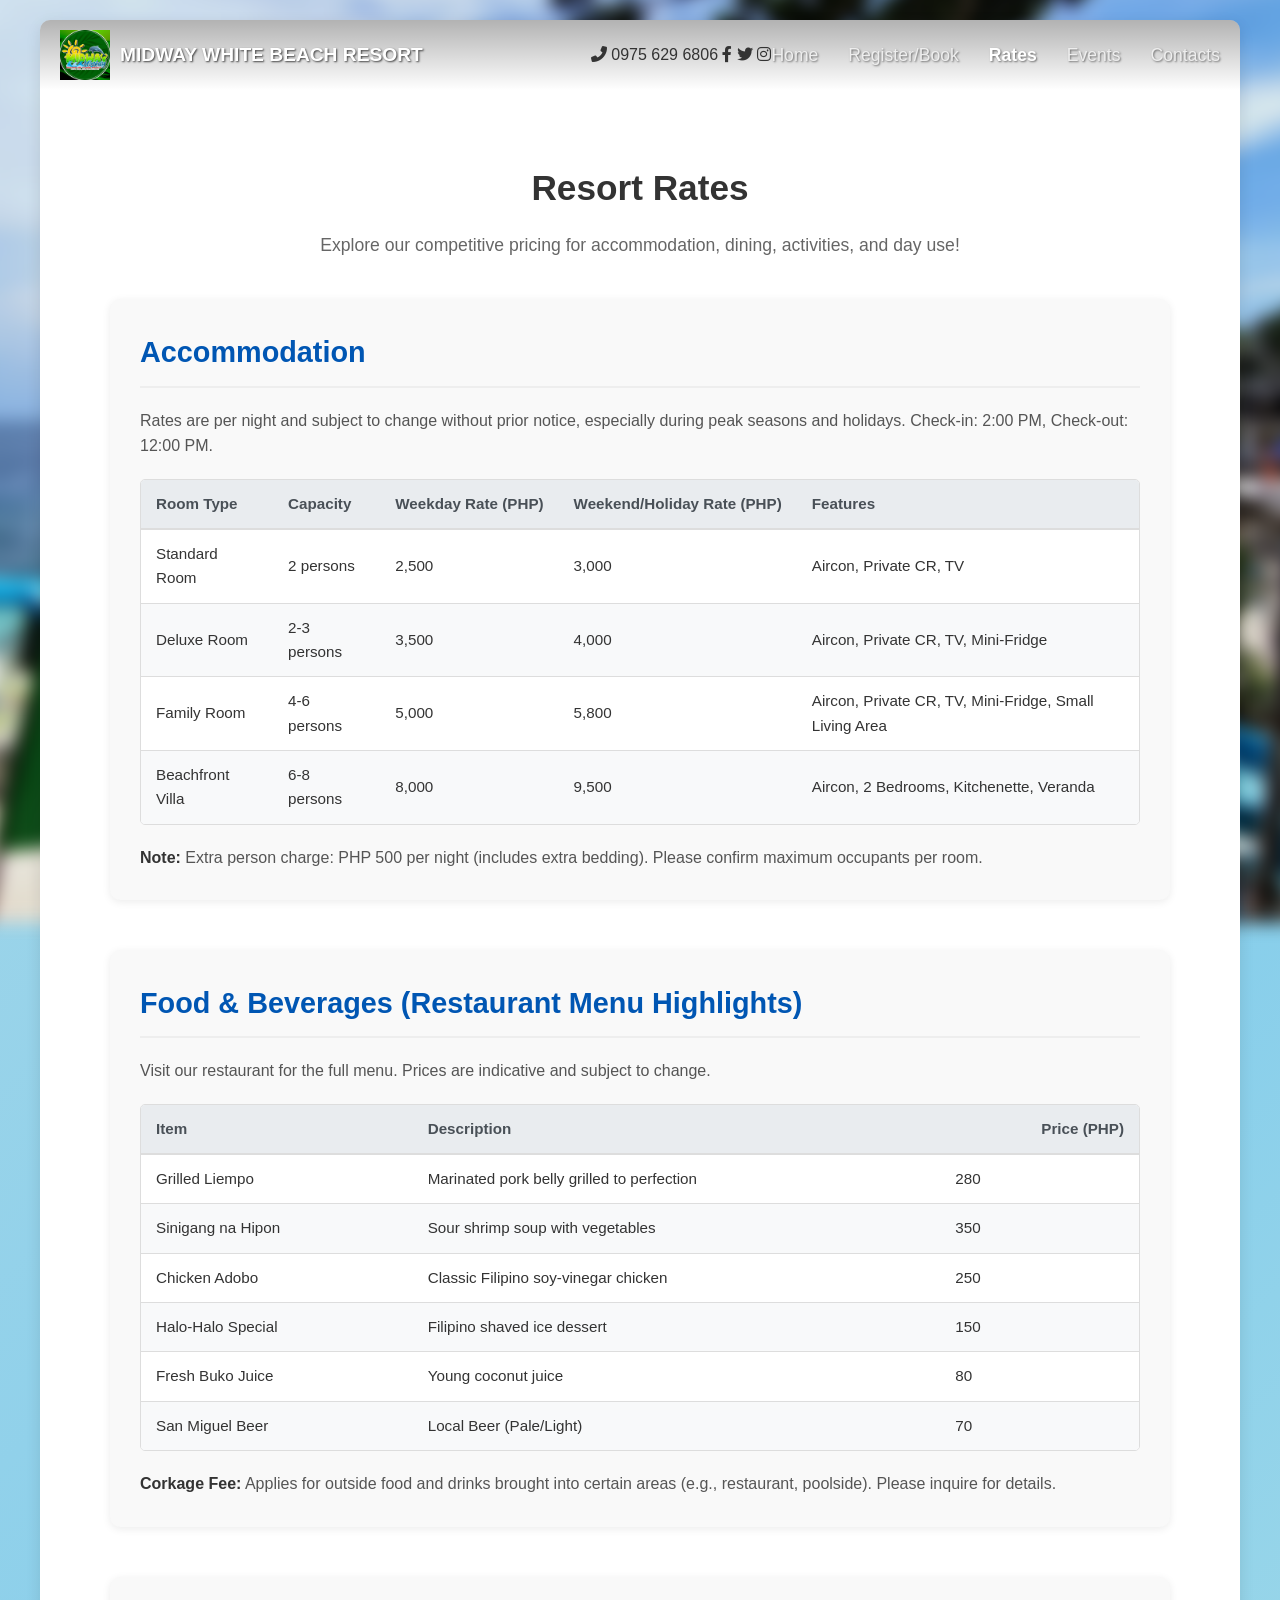
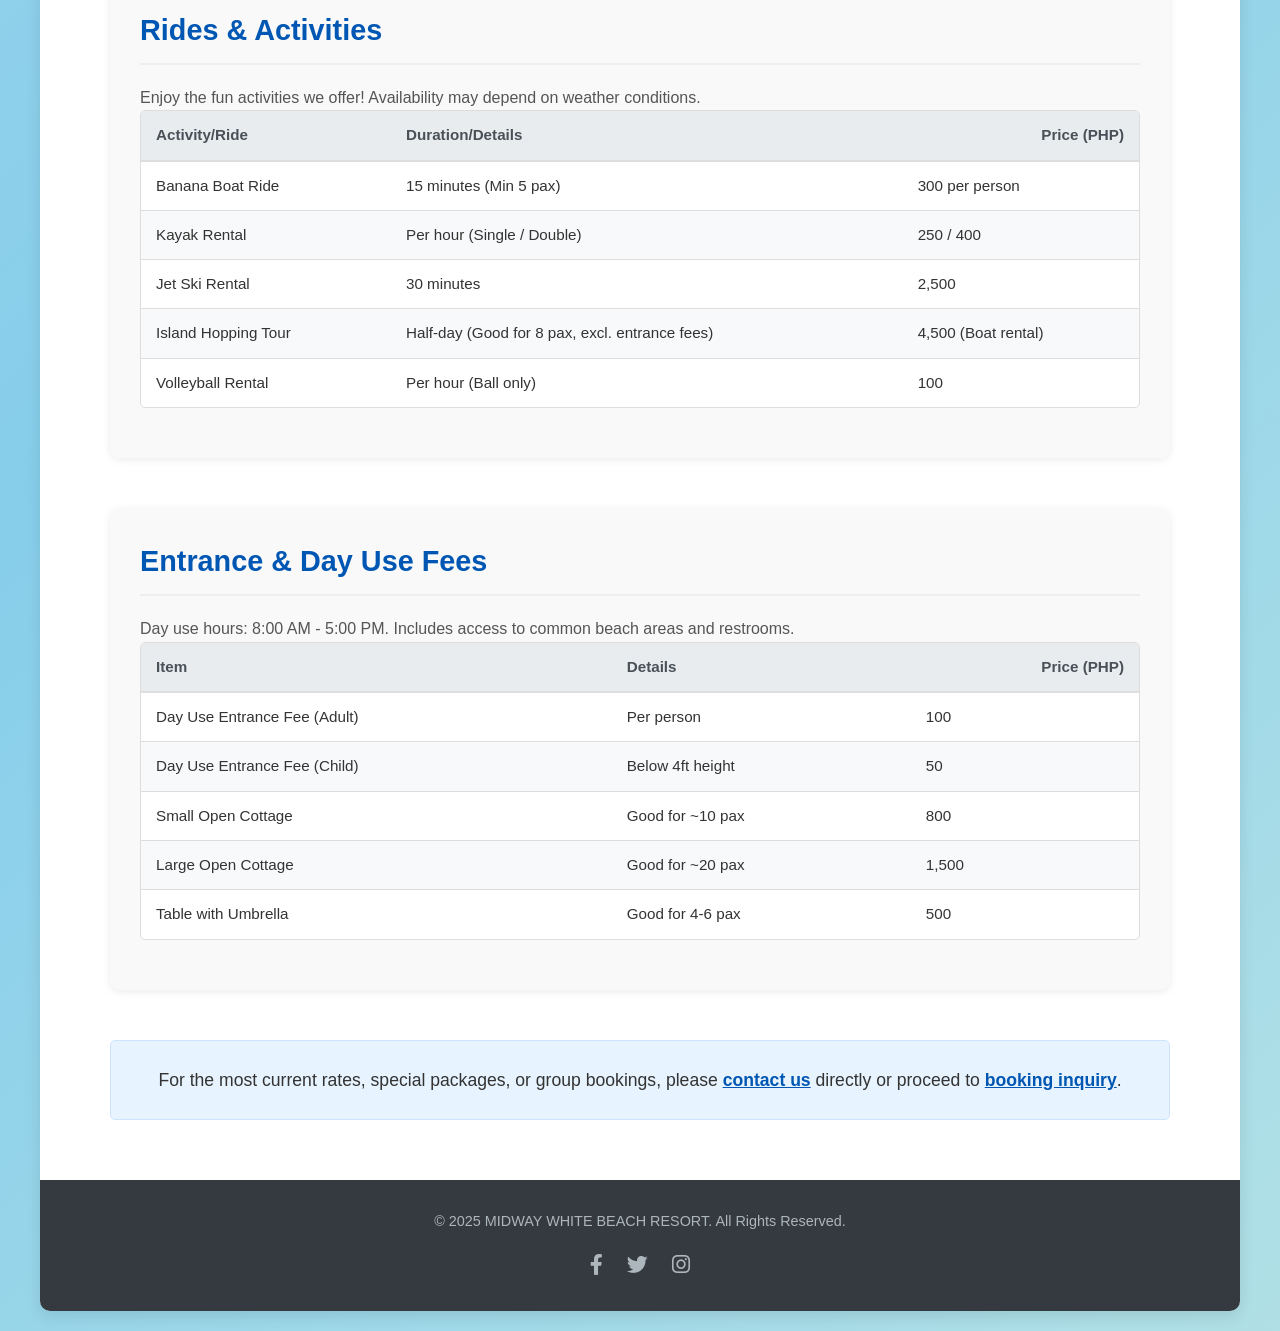
<file: rates.html>
<!DOCTYPE html>
<html lang="en">

<head>
    <meta charset="UTF-8">
    <meta name="viewport" content="width=device-width, initial-scale=1.0">
    <title>Rates - MIDWAY WHITE BEACH RESORT</title>
    <link rel="stylesheet" href="style.css"> <!-- Link to main CSS -->
    <link rel="stylesheet" href="rates.css"> <!-- Link to rates-specific CSS -->
    <link rel="stylesheet" href="https://cdnjs.cloudflare.com/ajax/libs/font-awesome/6.0.0/css/all.min.css">
</head>

<body>
    <div class="page-wrapper">

        <header class="site-header">
            <div class="header-container">
                <div class="logo">
                    <a href="index.html">MIDWAY WHITE BEACH RESORT</a>
                </div>
                <div class="header-right">
                    <div class="top-info">
                        <span><i class="fas fa-phone-alt"></i> <a href="tel:09756296806">0975 629 6806</a></span>
                        <a href="https://web.facebook.com/MidwayMinkayRCSOfficial" aria-label="Facebook" target="_blank"
                            rel="noopener noreferrer"><i class="fab fa-facebook-f"></i></a>
                        <a href="#" aria-label="Twitter" target="_blank" rel="noopener noreferrer"><i
                                class="fab fa-twitter"></i></a> <!-- Replace # -->
                        <a href="#" aria-label="Instagram" target="_blank" rel="noopener noreferrer"><i
                                class="fab fa-instagram"></i></a> <!-- Replace # -->
                    </div>
                    <nav class="main-navigation">
                        <ul>
                            <li><a href="index.html">Home</a></li>
                            <li><a href="registration.html">Register/Book</a></li>
                            <li><a href="rates.html" class="active">Rates</a></li>
                            <li><a href="#">Events</a></li> <!-- Placeholder -->
                            <li><a href="#">Contacts</a></li> <!-- Placeholder -->
                        </ul>
                    </nav>
                </div>
            </div>
        </header>

        <main>
            <section class="rates-section">
                <div class="container">
                    <h1 class="page-title">Resort Rates</h1>
                    <p class="rates-intro">Explore our competitive pricing for accommodation, dining, activities, and
                        day use!</p>

                    <!-- === Room Rates === -->
                    <section class="rates-category">
                        <h2 class="category-title">Accommodation</h2>
                        <p>Rates are per night and subject to change without prior notice, especially during peak
                            seasons and holidays. Check-in: 2:00 PM, Check-out: 12:00 PM.</p>
                        <div class="table-responsive-wrapper">
                            <table class="rates-table">
                                <thead>
                                    <tr>
                                        <th>Room Type</th>
                                        <th>Capacity</th>
                                        <th>Weekday Rate (PHP)</th>
                                        <th>Weekend/Holiday Rate (PHP)</th>
                                        <th>Features</th>
                                    </tr>
                                </thead>
                                <tbody>
                                    <tr>
                                        <td>Standard Room</td>
                                        <td>2 persons</td>
                                        <td>2,500</td>
                                        <td>3,000</td>
                                        <td>Aircon, Private CR, TV</td>
                                    </tr>
                                    <tr>
                                        <td>Deluxe Room</td>
                                        <td>2-3 persons</td>
                                        <td>3,500</td>
                                        <td>4,000</td>
                                        <td>Aircon, Private CR, TV, Mini-Fridge</td>
                                    </tr>
                                    <tr>
                                        <td>Family Room</td>
                                        <td>4-6 persons</td>
                                        <td>5,000</td>
                                        <td>5,800</td>
                                        <td>Aircon, Private CR, TV, Mini-Fridge, Small Living Area</td>
                                    </tr>
                                    <tr>
                                        <td>Beachfront Villa</td>
                                        <td>6-8 persons</td>
                                        <td>8,000</td>
                                        <td>9,500</td>
                                        <td>Aircon, 2 Bedrooms, Kitchenette, Veranda</td>
                                    </tr>
                                    <!-- Add more room types as needed -->
                                </tbody>
                            </table>
                        </div>
                        <p><strong>Note:</strong> Extra person charge: PHP 500 per night (includes extra bedding).
                            Please confirm maximum occupants per room.</p>
                    </section>

                    <!-- === Food & Beverage Rates === -->
                    <section class="rates-category">
                        <h2 class="category-title">Food & Beverages (Restaurant Menu Highlights)</h2>
                        <p>Visit our restaurant for the full menu. Prices are indicative and subject to change.</p>
                        <div class="table-responsive-wrapper">
                            <table class="rates-table">
                                <thead>
                                    <tr>
                                        <th>Item</th>
                                        <th>Description</th>
                                        <th class="price-col">Price (PHP)</th>
                                    </tr>
                                </thead>
                                <tbody>
                                    <tr>
                                        <td>Grilled Liempo</td>
                                        <td>Marinated pork belly grilled to perfection</td>
                                        <td>280</td>
                                    </tr>
                                    <tr>
                                        <td>Sinigang na Hipon</td>
                                        <td>Sour shrimp soup with vegetables</td>
                                        <td>350</td>
                                    </tr>
                                    <tr>
                                        <td>Chicken Adobo</td>
                                        <td>Classic Filipino soy-vinegar chicken</td>
                                        <td>250</td>
                                    </tr>
                                    <tr>
                                        <td>Halo-Halo Special</td>
                                        <td>Filipino shaved ice dessert</td>
                                        <td>150</td>
                                    </tr>
                                    <tr>
                                        <td>Fresh Buko Juice</td>
                                        <td>Young coconut juice</td>
                                        <td>80</td>
                                    </tr>
                                    <tr>
                                        <td>San Miguel Beer</td>
                                        <td>Local Beer (Pale/Light)</td>
                                        <td>70</td>
                                    </tr>
                                    <!-- Add more food/drink items -->
                                </tbody>
                            </table>
                        </div>
                        <p><strong>Corkage Fee:</strong> Applies for outside food and drinks brought into certain areas
                            (e.g., restaurant, poolside). Please inquire for details.</p>
                    </section>

                    <!-- === Rides & Activities Rates === -->
                    <section class="rates-category">
                        <h2 class="category-title">Rides & Activities</h2>
                        <p>Enjoy the fun activities we offer! Availability may depend on weather conditions.</p>
                        <div class="table-responsive-wrapper">
                            <table class="rates-table">
                                <thead>
                                    <tr>
                                        <th>Activity/Ride</th>
                                        <th>Duration/Details</th>
                                        <th class="price-col">Price (PHP)</th>
                                    </tr>
                                </thead>
                                <tbody>
                                    <tr>
                                        <td>Banana Boat Ride</td>
                                        <td>15 minutes (Min 5 pax)</td>
                                        <td>300 per person</td>
                                    </tr>
                                    <tr>
                                        <td>Kayak Rental</td>
                                        <td>Per hour (Single / Double)</td>
                                        <td>250 / 400</td>
                                    </tr>
                                    <tr>
                                        <td>Jet Ski Rental</td>
                                        <td>30 minutes</td>
                                        <td>2,500</td>
                                    </tr>
                                    <tr>
                                        <td>Island Hopping Tour</td>
                                        <td>Half-day (Good for 8 pax, excl. entrance fees)</td>
                                        <td>4,500 (Boat rental)</td>
                                    </tr>
                                    <tr>
                                        <td>Volleyball Rental</td>
                                        <td>Per hour (Ball only)</td>
                                        <td>100</td>
                                    </tr>
                                    <!-- Add more activities -->
                                </tbody>
                            </table>
                        </div>
                    </section>

                    <!-- === Entrance & Cottage Fees === -->
                    <section class="rates-category">
                        <h2 class="category-title">Entrance & Day Use Fees</h2>
                        <p>Day use hours: 8:00 AM - 5:00 PM. Includes access to common beach areas and restrooms.</p>
                        <div class="table-responsive-wrapper">
                            <table class="rates-table">
                                <thead>
                                    <tr>
                                        <th>Item</th>
                                        <th>Details</th>
                                        <th class="price-col">Price (PHP)</th>
                                    </tr>
                                </thead>
                                <tbody>
                                    <tr>
                                        <td>Day Use Entrance Fee (Adult)</td>
                                        <td>Per person</td>
                                        <td>100</td>
                                    </tr>
                                    <tr>
                                        <td>Day Use Entrance Fee (Child)</td>
                                        <td>Below 4ft height</td>
                                        <td>50</td>
                                    </tr>
                                    <tr>
                                        <td>Small Open Cottage</td>
                                        <td>Good for ~10 pax</td>
                                        <td>800</td>
                                    </tr>
                                    <tr>
                                        <td>Large Open Cottage</td>
                                        <td>Good for ~20 pax</td>
                                        <td>1,500</td>
                                    </tr>
                                    <tr>
                                        <td>Table with Umbrella</td>
                                        <td>Good for 4-6 pax</td>
                                        <td>500</td>
                                    </tr>
                                    <!-- Add more rentals -->
                                </tbody>
                            </table>
                        </div>
                    </section>

                    <p class="rates-contact">
                        For the most current rates, special packages, or group bookings, please
                        <a href="registration.html">contact us</a> directly or proceed to
                        <a href="registration.html">booking inquiry</a>.
                    </p>

                </div>
            </section>
        </main>

        <footer class="site-footer">
            <div class="container">
                <p>&copy; 2025 MIDWAY WHITE BEACH RESORT. All Rights Reserved.</p>
                <div class="footer-social">
                    <a href="https://web.facebook.com/MidwayMinkayRCSOfficial" aria-label="Facebook" target="_blank"
                        rel="noopener noreferrer"><i class="fab fa-facebook-f"></i></a>
                    <a href="#" aria-label="Twitter" target="_blank" rel="noopener noreferrer"><i
                            class="fab fa-twitter"></i></a>
                    <a href="#" aria-label="Instagram" target="_blank" rel="noopener noreferrer"><i
                            class="fab fa-instagram"></i></a>
                </div>
            </div>
        </footer>

    </div> <!-- /page-wrapper -->
</body>

</html>
</file>
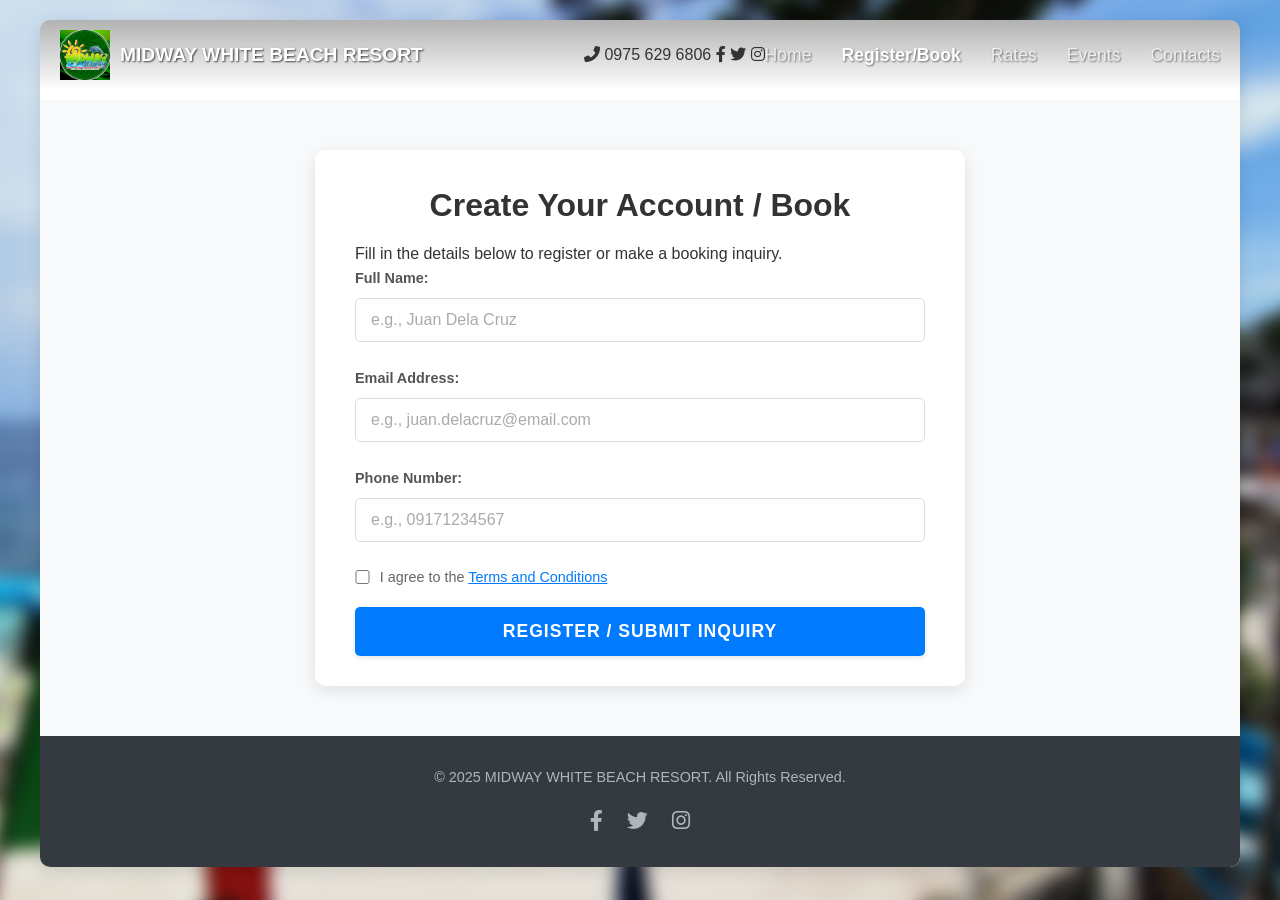
<file: registration.html>
<!DOCTYPE html>
<html lang="en">

<head>
    <meta charset="UTF-8">
    <meta name="viewport" content="width=device-width, initial-scale=1.0">
    <title>Register / Book - MIDWAY WHITE BEACH RESORT</title>
    <link rel="stylesheet" href="style.css"> <!-- Link to main CSS -->
    <link rel="stylesheet" href="registration.css"> <!-- Link to registration-specific CSS -->
    <link rel="stylesheet" href="https://cdnjs.cloudflare.com/ajax/libs/font-awesome/6.0.0/css/all.min.css">
</head>

<body>
    <div class="page-wrapper">

        <header class="site-header">
            <div class="header-container">
                <div class="logo">
                    <a href="index.html">MIDWAY WHITE BEACH RESORT</a>
                </div>
                <div class="header-right">
                    <div class="top-info">
                        <span><i class="fas fa-phone-alt"></i> <a href="tel:09756296806">0975 629 6806</a></span>
                        <a href="https://web.facebook.com/MidwayMinkayRCSOfficial" aria-label="Facebook" target="_blank"
                            rel="noopener noreferrer"><i class="fab fa-facebook-f"></i></a>
                        <a href="#" aria-label="Twitter" target="_blank" rel="noopener noreferrer"><i
                                class="fab fa-twitter"></i></a> <!-- Replace # -->
                        <a href="#" aria-label="Instagram" target="_blank" rel="noopener noreferrer"><i
                                class="fab fa-instagram"></i></a> <!-- Replace # -->
                    </div>
                    <nav class="main-navigation">
                        <ul>
                            <li><a href="index.html">Home</a></li>
                            <li><a href="registration.html" class="active">Register/Book</a></li>
                            <li><a href="rates.html">Rates</a></li>
                            <li><a href="#">Events</a></li> <!-- Placeholder -->
                            <li><a href="#">Contacts</a></li> <!-- Placeholder -->
                        </ul>
                    </nav>
                </div>
            </div>
        </header>

        <main>
            <section class="form-section">
                <div class="container">
                    <h1 class="page-title">Create Your Account / Book</h1>
                    <p>Fill in the details below to register or make a booking inquiry.</p>

                    <!-- NOTE: action="/submit-registration" requires a backend server. -->
                    <form action="/submit-registration" method="POST">
                        <div class="form-group">
                            <label for="fullname">Full Name:</label>
                            <input type="text" id="fullname" name="fullname" required
                                placeholder="e.g., Juan Dela Cruz">
                        </div>
                        <div class="form-group">
                            <label for="email">Email Address:</label>
                            <input type="email" id="email" name="email" required
                                placeholder="e.g., juan.delacruz@email.com">
                        </div>
                        <div class="form-group">
                            <label for="phone">Phone Number:</label>
                            <input type="tel" id="phone" name="phone" required placeholder="e.g., 09171234567">
                        </div>
                        <!-- Optional Booking Fields -->
                         <!--
                         <div class="form-group">
                            <label for="checkin">Check-in Date:</label>
                            <input type="date" id="checkin" name="checkin">
                         </div>
                         <div class="form-group">
                            <label for="checkout">Check-out Date:</label>
                            <input type="date" id="checkout" name="checkout">
                         </div>
                         <div class="form-group">
                            <label for="guests">Number of Guests:</label>
                            <input type="number" id="guests" name="guests" min="1" placeholder="e.g., 2">
                         </div>
                         <div class="form-group">
                            <label for="message">Message/Requests (Optional):</label>
                            <textarea id="message" name="message" rows="4"></textarea>
                         </div>
                         -->
                        <div class="form-group terms-group">
                            <input type="checkbox" id="terms" name="terms" required>
                            <label for="terms">I agree to the <a href="#" target="_blank">Terms and
                                    Conditions</a></label> <!-- Replace # -->
                        </div>
                        <button type="submit" class="submit-btn">Register / Submit Inquiry</button>
                    </form>
                </div>
            </section>
        </main>

        <footer class="site-footer">
            <div class="container">
                <p>&copy; 2025 MIDWAY WHITE BEACH RESORT. All Rights Reserved.</p>
                <div class="footer-social">
                    <a href="https://web.facebook.com/MidwayMinkayRCSOfficial" aria-label="Facebook" target="_blank"
                        rel="noopener noreferrer"><i class="fab fa-facebook-f"></i></a>
                    <a href="#" aria-label="Twitter" target="_blank" rel="noopener noreferrer"><i
                            class="fab fa-twitter"></i></a>
                    <a href="#" aria-label="Instagram" target="_blank" rel="noopener noreferrer"><i
                            class="fab fa-instagram"></i></a>
                </div>
            </div>
        </footer>

    </div> <!-- /page-wrapper -->
</body>

</html>
</file>
<file: style.css>
/* e:\Users\FALCON\Documents\midway-main\style.css */

/* --- CSS Variables (Custom Properties) --- */
:root {
    --primary-color: #007bff;
    --primary-hover-color: #0056b3;
    --secondary-color: #4682b4; /* Used for header bg on small screens */
    --light-background: #f8f9fa;
    --dark-background: #343a40;
    --text-color: #333;
    --light-text-color: #eee;
    --white-color: #fff;
    --gray-text-color: #666;
    --border-color: #ddd;
    --header-gradient: linear-gradient(to bottom, rgba(0,0,0,0.3), rgba(0,0,0,0));
    --body-gradient: linear-gradient(135deg, #a8d8e8, #87ceeb, #b0e0e6);
    --body-fallback-bg: #a8d8e8;
    --font-family-base: 'Arial', sans-serif;
    --base-font-size: 1rem; /* 16px default */
    --base-line-height: 1.6;
    --container-max-width: 1100px;
    --page-wrapper-max-width: 1200px;
    --border-radius-base: 10px;
    --border-radius-small: 5px;
    --box-shadow-base: 0 5px 15px rgba(0, 0, 0, 0.1);
}

/* --- General Styles & Reset --- */
* {
    margin: 0;
    padding: 0;
    box-sizing: border-box;
}

body {
    font-family: var(--font-family-base);
    line-height: var(--base-line-height);
    color: var(--text-color);
    margin: 0;
    position: relative; /* Needed for ::before */
    overflow-x: hidden; /* Prevent horizontal scrollbars */
    background-color: var(--body-fallback-bg); /* Fallback */
    background: var(--body-gradient);
}

/* --- Blurred Background Pseudo-Element --- */
body::before {
    content: '';
    position: fixed;
    top: 0;
    left: 0;
    width: 100%;
    height: 100%;
    z-index: -1; /* Behind content */
    background-image: url('background4.png'); /* Keep image path */
    background-size: cover;
    background-position: center center;
    background-repeat: no-repeat;
    filter: blur(8px);
    transform: scale(1.05); /* Avoid blurred edges */
}

/* --- Main Content Container --- */
.page-wrapper {
    max-width: var(--page-wrapper-max-width);
    margin: 20px auto; /* Add top/bottom margin */
    background-color: var(--white-color);
    box-shadow: var(--box-shadow-base);
    border-radius: var(--border-radius-base);
    overflow: hidden; /* Contain children, important for border-radius */
    position: relative; /* Establish stacking context */
    z-index: 1; /* Above body::before */
    padding-top: 80px; /* Initial padding for absolute header, adjusted in media queries */
}

a {
    text-decoration: none;
    color: inherit;
}

ul {
    list-style: none;
}

/* --- General Container --- */
.container {
    max-width: var(--container-max-width);
    margin: 0 auto; /* Center container */
    padding: 0 20px; /* Horizontal padding */
}

/* ================================== */
/* Header Styles */
/* ================================== */
.site-header {
    position: absolute; /* Positioned over hero initially */
    top: 0;
    left: 0;
    width: 100%;
    z-index: 10; /* Above other content */
    padding: 10px 0;
    background: var(--header-gradient); /* Transparent gradient */
    transition: background-color 0.3s ease; /* Smooth transition for responsive change */
}

.header-container {
    max-width: var(--page-wrapper-max-width); /* Match page wrapper width */
    margin: 0 auto;
    padding: 0 20px;
    display: flex;
    justify-content: space-between;
    align-items: center;
}

.logo {
    display: flex;
    align-items: center;
    background-image: url('main logo.jpg'); /* Keep image path */
    background-repeat: no-repeat;
    background-size: contain;
    background-position: left center;
    min-height: 50px;
    padding-left: 60px; /* Space for the background image */
    color: var(--white-color);
    font-weight: bold;
    font-size: 1.2rem;
    text-shadow: 1px 1px 2px rgba(0, 0, 0, 0.7);
}
.logo a {
     color: inherit;
     text-decoration: none;
}

.header-right {
    display: flex;
    flex-direction: row;
    align-items: center;
}

/* --- Main Navigation --- */
.main-navigation ul {
    display: flex;
    list-style: none;
    margin: 0;
    padding: 0;
}

.main-navigation li {
    margin: 0 15px; /* Spacing between nav items */
}
.main-navigation li:first-child { margin-left: 0; }
.main-navigation li:last-child { margin-right: 0; }

.main-navigation a {
    color: var(--light-text-color);
    font-weight: 500;
    font-size: 1.1rem;
    padding-bottom: 5px;
    border-bottom: 2px solid transparent;
    transition: border-color 0.3s ease, color 0.3s ease;
    text-shadow: 1px 1px 2px rgba(0, 0, 0, 0.5);
    white-space: nowrap; /* Prevent nav items from wrapping */
}

.main-navigation a:hover,
.main-navigation a:focus { /* Added focus state for accessibility */
    color: var(--white-color);
    border-bottom-color: var(--white-color);
    outline: none; /* Basic outline removal, consider :focus-visible */
}

.main-navigation a.active {
    color: var(--white-color);
    border-bottom-color: transparent; /* No underline for active */
    font-weight: bold; /* Make active link slightly bolder */
}

/* ================================== */
/* Small Video Display */
/* Note: Absolute positioning with fixed pixel values can be brittle. */
/* Consider relative units or different layout techniques if possible. */
/* ================================== */
.small-video-container {
    cursor: pointer;
    position: absolute;
    width: 280px; /* Consider using relative units (vw, %) if appropriate */
    height: 158px;
    overflow: hidden;
    border-radius: 8px;
    box-shadow: 0 3px 8px rgba(0, 0, 0, 0.3);
    z-index: 5; /* Below header, above hero content potentially */
    background-color: var(--text-color); /* Dark background */
}

.small-video-container video {
    display: block;
    width: 100%;
    height: 100%;
    object-fit: cover;
}

/* Positioning - Default Desktop */
/* These values might need adjustment if surrounding content changes */
.small-video-container.video-1 { top: 100px; left: 20px; }
.small-video-container.video-2 { top: 275px; left: 20px; }
.small-video-container.video-3 { top: 450px; left: 20px; }

/* ================================== */
/* Hero Section */
/* ================================== */
.hero-section {
    background-image: url('background4.png'); /* Keep image path */
    background-size: cover;
    background-position: center center;
    background-repeat: no-repeat;
    width: 100%;
    min-height: 70vh; /* Relative height */
    padding: 60px 20px; /* Base padding */
    display: flex;
    justify-content: flex-end; /* Default: Right alignment */
    align-items: center;
    text-align: right; /* Default: Right alignment */
    color: var(--white-color);
    position: relative; /* For pseudo-elements */
    overflow: hidden; /* Contain pseudo-elements */
}

/* Dark overlay */
.hero-section::before {
    content: '';
    position: absolute;
    top: 0; left: 0; right: 0; bottom: 0;
    background-color: rgba(0, 0, 0, 0.3); /* Overlay darkness */
    z-index: 1;
}

/* Angled bottom shape */
.hero-section::after {
    content: '';
    position: absolute;
    bottom: -1px; /* Prevent thin line gap */
    left: 0;
    width: 100%;
    height: 60px; /* Height of the angled shape */
    /* Clever technique, ensure cross-browser compatibility */
    background: linear-gradient(to top left, transparent 49.8%, var(--white-color) 50%),
                linear-gradient(to top right, transparent 49.8%, var(--white-color) 50%);
    background-size: 50.1% 100%; /* Slight overlap to prevent gap */
    background-repeat: no-repeat;
    background-position: left bottom, right bottom;
    z-index: 3; /* Above overlay, below content potentially */
}

.hero-content {
    max-width: 750px;
    padding: 20px 5rem 20px 20px; /* Default padding (right-heavy) */
    position: relative;
    z-index: 2; /* Above overlay and shape */
    color: var(--white-color);
    margin-left: auto; /* Push content to the right */
    margin-right: 0;
}

.hero-content h2 {
    font-size: 1.4rem;
    font-weight: 400;
    margin-bottom: 5px;
    letter-spacing: 1px;
    text-shadow: 1px 1px 3px rgba(0, 0, 0, 0.6);
}

.hero-content h1 {
    font-size: 3.2rem;
    font-weight: 700;
    margin-bottom: 15px;
    line-height: 1.1;
    text-shadow: 1px 1px 4px rgba(0, 0, 0, 0.7);
}

.hero-content p {
    font-size: 1.1rem;
    line-height: 1.7;
    margin-bottom: 25px;
    max-width: 650px; /* Limit paragraph width */
    text-shadow: 1px 1px 4px rgba(0, 0, 0, 0.7);
}

.read-more-btn {
    display: inline-block;
    background-color: transparent;
    border: 2px solid var(--white-color);
    color: var(--white-color);
    padding: 10px 25px;
    border-radius: 25px; /* Pill shape */
    text-decoration: none;
    font-size: 1.1rem;
    font-weight: bold;
    text-shadow: none;
    transition: background-color 0.3s ease, color 0.3s ease;
    cursor: pointer;
    position: relative;
    z-index: 2; /* Ensure button is clickable */
}

.read-more-btn:hover,
.read-more-btn:focus { /* Added focus state */
    background-color: var(--white-color);
    color: var(--primary-color);
    outline: none;
}

/* ================================== */
/* Services Section */
/* ================================== */
.services {
    padding: 100px 0 60px 0; /* Generous padding */
    text-align: center;
    background-color: var(--white-color);
    position: relative;
    z-index: 2; /* Ensure it sits above hero shape */
}

.section-title {
    font-size: 2.2rem;
    font-weight: 600;
    color: var(--text-color);
    margin-bottom: 15px;
    text-align: center;
    /* margin-top: 1rem; */ /* Removed default, handled by section padding */
    position: relative;
    z-index: 3; /* Ensure title is above potential overlap */
}

.section-subtitle {
    font-size: 1.1rem;
    color: var(--gray-text-color);
    margin-bottom: 40px;
    text-align: center;
    max-width: 700px; /* Limit width */
    margin-left: auto;
    margin-right: auto;
}

.service-items {
    display: flex;
    justify-content: center;
    flex-wrap: wrap;
    gap: 30px; /* Space between items */
    padding: 0 15px; /* Horizontal padding for items container */
}

.service-item {
    flex: 0 1 200px; /* Flex basis for default layout (don't grow, shrink allowed, base width) */
    text-align: center;
    padding: 20px 15px;
}

.service-icon {
    color: var(--primary-color);
    margin-bottom: 15px;
}

.service-icon i {
    font-size: 2.8em; /* Relative to parent font size */
    line-height: 1; /* Prevent extra space */
}

.service-label {
    font-weight: bold;
    color: var(--text-color);
    margin-bottom: 5px;
    font-size: var(--base-font-size);
}

/* Underline accent */
.service-item::after {
    content: '';
    display: block;
    width: 40px;
    height: 3px;
    background-color: var(--primary-color);
    margin: 10px auto 0 auto;
    border-radius: 2px;
}

/* ================================== */
/* Footer */
/* ================================== */
.site-footer {
    background-color: var(--dark-background);
    color: #adb5bd; /* Specific gray for footer text */
    padding: 30px 0;
    /* margin-top: 30px; */ /* Removed default, handled by spacing of last section */
    text-align: center;
    font-size: 0.9rem;
    position: relative;
    z-index: 1; /* Lower than services */
}

.site-footer .container {
    /* Container already handles padding */
}

.site-footer p {
    margin-bottom: 15px;
}
.site-footer p:last-child {
    margin-bottom: 0; /* Remove margin from last paragraph */
}

.footer-social a {
    color: #adb5bd;
    margin: 0 10px;
    font-size: 1.3rem;
    transition: color 0.3s ease;
    display: inline-block; /* Ensure proper spacing */
}

.footer-social a:hover,
.footer-social a:focus { /* Added focus state */
    color: var(--white-color);
    outline: none;
}

/* ================================== */
/* Responsive Styles */
/* ================================== */

/* --- Medium Devices (Tablets, smaller desktops - less than 992px) --- */
@media (max-width: 991.98px) {
    .main-navigation li {
        margin: 0 10px; /* Slightly reduce nav spacing */
    }

    /* Adjust small video size and position */
    .small-video-container {
        width: 200px;
        height: 113px;
    }
     .small-video-container.video-1 { top: 90px; left: 15px; }
     .small-video-container.video-2 { top: 220px; left: 15px; }
     .small-video-container.video-3 { top: 350px; left: 15px; }

    .hero-content {
        padding: 15px 4rem 15px 15px; /* Adjust padding */
        max-width: 650px; /* Adjust max width */
    }
    .hero-content h1 { font-size: 2.8rem; }
    .hero-content h2 { font-size: 1.2rem; }
    .hero-content p { font-size: 1rem; } /* Consistent font size */

    .service-items {
        justify-content: space-around; /* Spread items more */
        gap: 20px; /* Reduce gap slightly */
    }
    .service-item {
        flex-basis: calc(33.333% - 20px); /* Aim for 3 columns */
        max-width: 220px;
    }
}

/* --- Small Devices (Landscape Phones, Large Portrait Phones - less than 813px) --- */
/* Using 813px to potentially capture devices like iPhone X landscape */
@media (max-width: 812.98px) {
    .page-wrapper {
        margin: 10px auto;
        padding-top: 0; /* Remove top padding as header becomes relative */
        border-radius: 15px; /* Larger radius */
    }

    .site-header {
        position: relative; /* Header inside flow */
        background: var(--secondary-color); /* Solid background */
        padding: 15px 0;
        box-shadow: 0 2px 5px rgba(0,0,0,0.1); /* Add subtle shadow */
    }

    .header-container {
        padding: 0 15px;
        flex-direction: column; /* Stack logo and nav */
        align-items: center;
    }
    .logo {
        margin-bottom: 15px;
        padding-left: 50px;
        min-height: 40px;
        font-size: 1.1rem;
        text-shadow: none; /* Remove shadow on solid background */
        color: var(--white-color); /* Ensure contrast */
    }
    .header-right {
        flex-direction: column;
        align-items: center;
        width: 100%;
    }

    .main-navigation ul {
        justify-content: center;
        flex-wrap: wrap; /* Allow nav items to wrap */
        gap: 5px 15px; /* Row and column gap */
    }
    .main-navigation li {
        margin: 0; /* Remove individual margins, use gap */
    }
    .main-navigation a {
        font-size: var(--base-font-size); /* Use base font size */
        text-shadow: none; /* Remove shadow */
        color: var(--light-text-color); /* Ensure contrast */
    }
     .main-navigation a:hover,
     .main-navigation a:focus,
     .main-navigation a.active {
        color: var(--white-color);
        border-bottom-color: var(--white-color);
     }
     .main-navigation a.active {
         border-bottom-color: transparent; /* Keep active style */
     }


    /* --- Small Video Adjustments --- */
    /* Re-evaluating positioning for this breakpoint */
    .small-video-container {
        /* Consider hiding or drastically changing layout */
        /* Current positioning might overlap awkwardly */
        /* Example: Hiding them */
        /* display: none; */

        /* Or adjusting more carefully */
        width: 180px; /* Smaller */
        height: 101px;
        box-shadow: 0 2px 5px rgba(0, 0, 0, 0.2);
    }
    /* Adjust top based on new relative header height */
    .small-video-container.video-1 { top: 110px; left: 90px; }
    .small-video-container.video-2 { top: 110px; left: 320px; }
    .small-video-container.video-3 { top: 110px; left: 600px; }
    /* --- End Small Video Adjustments --- */


    .hero-section {
        min-height: auto; /* Let content define height */
        padding: 80px 30px;
        justify-content: center; /* Center content block */
        text-align: center; /* Center text inside block */
        display: block; /* Stack content vertically */
    }
    .hero-section::after {
        height: 0px; /* Reduce angled shape height */
    }

    .hero-content {
        padding: 15px; /* Reset padding */
        max-width: 90%; /* Allow more width */
        margin: 0 auto; /* Center block */
        text-align: center;
    }
    .hero-content h1 { font-size: 2.5rem; }
    .hero-content h2 { font-size: 1.5rem; } /* Reduced size */
    .hero-content p {
        font-size: 1.5rem; /* Standardized size */
        max-width: 100%;
        font-weight: normal;
        margin-bottom: 20px;
    }
    .read-more-btn {
        font-size: var(--base-font-size);
        padding: 8px 20px;
        margin-top: 10px; /* Add some space */
    }

    .services {
        padding: 60px 0 40px 0;
        /* margin-top: 0; */ /* Reset margin if previously set */
    }
    .section-title {
        font-size: 2rem; /* Adjust title size */
        /* margin-top: 1rem; */ /* Reset margin */
    }
    .section-subtitle {
        font-size: 1rem;
    }

    .service-items {
        flex-direction: row; /* Keep as row initially */
        justify-content: space-around;
        gap: 20px;
    }
    .service-item {
        flex-basis: calc(50% - 15px); /* Two columns */
        width: auto;
        max-width: 250px;
    }

    /* Ensure images/videos are responsive */
    img, video {
        max-width: 100%;
        height: auto;
        display: block; /* Prevents bottom space */
    }
}

/* --- Extra Small Devices (Portrait Phones - less than 480px) --- */
@media (max-width: 479.98px) {
    .page-wrapper {
        margin: 10px auto;
        border-radius: var(--border-radius-small); /* Use variable */
    }
    .container {
        padding: 0 15px; /* Adjust container padding */
    }
    .header-container { padding: 0 10px; }
    .logo { font-size: 1rem; padding-left: 40px; min-height: 35px; margin-bottom: 10px; }

    .main-navigation ul { justify-content: center; gap: 5px 10px; }
    .main-navigation a { font-size: 1rem; } /* Consistent font size */

    /* --- Small Video Adjustments for Extra Small Devices --- */
    /* Hiding videos on very small screens might be the best option */
    /* .small-video-container {
        display: none;
    } */
    /* If keeping them, positioning becomes very tricky */
     .small-video-container {
        width: 150px;
        height: 84px;
        box-shadow: 0 1px 3px rgba(0, 0, 0, 0.2);
    }
    /* Example positioning (highly dependent on header/content flow) */
    .small-video-container.video-1 { top: 120px; left: 5px; }
    .small-video-container.video-2 { top: 120px; left: 165px; }
    .small-video-container.video-3 { top: 120px; left: 325px; }
    /* --- End Small Video Adjustments --- */

    .hero-section {
        padding: 97px 4.95px;
        min-height: auto;
     }
     .hero-section::after {
        height: 0px; /* Further reduce angled shape */
    }
    .hero-content {
        padding: 10px;
        margin-top: 30; /* Remove negative margin if videos are hidden/repositioned */
    }
    .hero-content h1 { font-size: 1.9rem; }
    .hero-content h2 { font-size: 1.9rem; }
    .hero-content p {
        font-size: 1.25rem;
        margin-bottom: 50px;
    }
    .read-more-btn {
        font-size: 0.95rem;
        padding: 6px 18px;
        margin-top: 5px;
        /* width: 10rem; */ /* Avoid fixed width if possible */
        display: inline-block; /* Back to inline-block */
        /* margin-left: auto; */ /* Remove centering for inline-block */
        /* margin-right: auto; */
    }

    /* --- Adjustments for Section Spacing --- */
    /* Avoid negative margins if possible by adjusting padding */
    .services {
        padding: 40px 0 30px 0; /* Adjust padding instead of negative margin */
        /* margin-top: -2.5rem; */ /* Avoid if possible */
    }
    .section-title {
        font-size: 1.6rem;
        /* margin-top: -1rem; */ /* Avoid if possible */
    }
    .section-subtitle {
        font-size: 0.95rem;
        margin-bottom: 30px;
    }

    /* --- Service Items Layout for Extra Small Screens --- */
    .services .service-items {
        /* Already set to row, two columns */
        gap: 15px;
        padding: 0 10px; /* Adjust padding */
    }

    .services .service-item {
        flex-basis: calc(50% - 10px); /* Maintain two columns */
        padding: 15px 10px; /* Adjust padding */
        /* width: auto; */ /* Already set */
        /* max-width: none; */ /* Already set */
    }

    /* --- Reorder Service Items using 'order' property --- */
    /* This is fine, ensure HTML source order is logical */
    .service-drink { order: 1; }
    .service-play { order: 2; }
    .service-relax { order: 3; }
    .service-explore { order: 4; }
    /* --- End Service Items Layout --- */

    .service-icon i { font-size: 2.2em; }
    .service-label { font-size: 0.9rem; }

    .site-footer {
        padding: 20px 0; /* Adjust padding */
        font-size: 0.85rem; /* Slightly smaller font */
        /* margin-top: 0rem; */ /* Reset margin */
    }
    .footer-social a { font-size: 1.1rem; margin: 0 8px; }
    /* --- End Adjustments --- */
}
</file>
<file: rates.css>
/* e:\Users\FALCON\Documents\midway-main\rates.css */

/* Using variables defined in style.css */
/* Make sure style.css is loaded before this file */

/* ================================== */
/* Rates Section */
/* ================================== */
.rates-section {
    padding: 60px 0; /* Adjusted padding */
    background-color: var(--white-color); /* Use variable */
}

.rates-section .container {
    /* Container handles max-width and base horizontal padding */
}

.rates-section .page-title {
    text-align: center; /* Explicitly center */
    margin-bottom: 15px;
    font-size: 2.2rem;
    color: var(--text-color);
}

.rates-intro {
    text-align: center;
    margin-bottom: 40px;
    color: var(--gray-text-color);
    font-size: 1.1rem;
    line-height: var(--base-line-height);
    max-width: 800px;
    margin-left: auto;
    margin-right: auto;
    padding: 0 15px; /* Add horizontal padding if needed beyond container */
}

/* --- Rate Categories --- */
.rates-category {
    margin-bottom: 50px;
    padding: 30px;
    background-color: #f9f9f9; /* Slightly off-white - good contrast */
    border-radius: var(--border-radius-base); /* Use base radius */
    box-shadow: 0 2px 8px rgba(0,0,0,0.08);
    /* Removed horizontal margins - let container handle spacing */
    /* margin-left: 15px; */
    /* margin-right: 15px; */
}

.category-title {
    font-size: 1.8rem;
    color: var(--primary-hover-color); /* Use a defined color */
    margin-bottom: 20px;
    padding-bottom: 10px;
    border-bottom: 2px solid #eee; /* Lighter border */
}

.rates-category p {
    margin-bottom: 20px;
    line-height: var(--base-line-height);
    color: #555; /* Consistent paragraph color */
}
.rates-category p:last-of-type {
    margin-bottom: 0; /* Remove margin from last paragraph */
}

.rates-category p strong {
    color: var(--text-color); /* Ensure strong text stands out */
    font-weight: 600; /* Slightly bolder */
}

/* ================================== */
/* Rates Table */
/* ================================== */

/* Wrapper for responsive tables */
.table-responsive-wrapper {
    overflow-x: auto; /* Enable horizontal scroll */
    margin-bottom: 20px;
    -webkit-overflow-scrolling: touch; /* Smooth scrolling on iOS */
    border: 1px solid var(--border-color); /* Add border to wrapper */
    border-radius: var(--border-radius-small);
    background-color: var(--white-color); /* Ensure background for table */
}

/* Base table styling */
.rates-table {
    width: 100%;
    min-width: 600px; /* Minimum width before scroll appears */
    border-collapse: collapse;
    font-size: 0.95rem;
}

.rates-table th,
.rates-table td {
    border-bottom: 1px solid var(--border-color); /* Use bottom border only */
    padding: 12px 15px;
    text-align: left;
    vertical-align: middle;
}
.rates-table td {
     color: var(--text-color);
}

/* Remove border from last row */
.rates-table tbody tr:last-child td {
    border-bottom: none;
}

/* Table Header */
.rates-table thead th {
    background-color: #e9ecef; /* Light gray header */
    font-weight: bold;
    color: #495057; /* Darker gray text */
    white-space: nowrap; /* Prevent header text wrapping */
    position: sticky; /* Keep header visible on scroll */
    top: 0; /* Stick to top */
    z-index: 1; /* Ensure header is above body rows */
    border-top: none; /* Remove top border if wrapper has one */
    border-bottom-width: 2px; /* Make header bottom border slightly thicker */
    /* border-left: none; */ /* Handled by wrapper */
    /* border-right: none; */ /* Handled by wrapper */
}
/* .rates-table thead th:first-child { border-left: none; } */
/* .rates-table thead th:last-child { border-right: none; } */


/* Table Body */
.rates-table tbody tr:nth-child(even) {
    background-color: var(--light-background); /* Zebra striping */
}

.rates-table tbody tr:hover {
    background-color: #eef4fc; /* Subtle hover effect */
}

/* Price column alignment */
.rates-table th.price-col,
.rates-table td.price-col {
     text-align: right;
     white-space: nowrap; /* Prevent prices from wrapping */
     font-feature-settings: "tnum"; /* Align numbers */
     font-variant-numeric: tabular-nums;
}

/* ================================== */
/* Contact CTA */
/* ================================== */
.rates-contact {
    text-align: center;
    margin-top: 40px;
    font-size: 1.1rem;
    padding: 25px;
    background-color: #e7f3ff; /* Light blue background */
    border-radius: var(--border-radius-small);
    border: 1px solid #cce5ff; /* Matching border */
    /* Removed horizontal margins - let container handle spacing */
    /* margin-left: 15px; */
    /* margin-right: 15px; */
}

.rates-contact p {
    margin: 0; /* Remove default margin if it's just one line */
    line-height: var(--base-line-height);
}

.rates-contact a {
    color: var(--primary-hover-color);
    font-weight: bold;
    text-decoration: underline;
}

.rates-contact a:hover,
.rates-contact a:focus {
    color: #003d80; /* Darker blue on hover */
    text-decoration: none;
    outline: none;
}
.rates-contact a:focus-visible {
    outline: 2px solid #003d80;
    outline-offset: 2px;
}

/* ================================== */
/* Responsive Adjustments */
/* ================================== */
@media (max-width: 767.98px) {
    .rates-section {
        padding: 40px 0; /* Adjust padding */
    }
    .rates-section .page-title {
        font-size: 2rem;
    }
    .category-title {
        font-size: 1.6rem;
    }
    .rates-category {
        padding: 20px;
        /* margin-left: 10px; */ /* Removed */
        /* margin-right: 10px; */ /* Removed */
    }
    .rates-table th,
    .rates-table td {
        padding: 10px 12px;
        font-size: 0.9rem;
    }
     .rates-table {
        min-width: 500px; /* Adjust min-width */
    }
    .rates-contact {
        /* margin-left: 10px; */ /* Removed */
        /* margin-right: 10px; */ /* Removed */
        padding: 20px;
        font-size: 1rem;
    }
}

@media (max-width: 479.98px) {
     .rates-section {
        padding: 30px 0; /* Adjust padding */
    }
     .rates-section .page-title {
        font-size: 1.8rem;
    }
    .category-title {
        font-size: 1.4rem;
    }
     .rates-table th,
    .rates-table td {
        padding: 8px 10px;
        font-size: 0.85rem;
    }
    .rates-intro {
        font-size: var(--base-font-size);
        padding: 0 10px; /* Adjust padding */
    }
    .rates-contact {
        font-size: var(--base-font-size);
        padding: 15px;
        /* margin-left: 5px; */ /* Removed */
        /* margin-right: 5px; */ /* Removed */
    }
    .rates-category {
        padding: 15px;
        /* margin-left: 5px; */ /* Removed */
        /* margin-right: 5px; */ /* Removed */
    }
    .rates-table {
        min-width: 400px; /* Adjust min-width */
    }
}
</file>
<file: registration.css>
/* e:\Users\FALCON\Documents\midway-main\registration.css */

/* Using variables defined in style.css */
/* Make sure style.css is loaded before this file */

/* ================================== */
/* Registration Form Section */
/* ================================== */
.form-section {
    padding: 50px 15px;
    background-color: var(--light-background);
    /* margin-top: 0; */ /* Usually handled by spacing of previous section */
    /* margin-bottom: 0; */ /* Usually handled by spacing of next section or footer */
}

.form-section .container {
    max-width: 650px; /* Limit form width */
    margin: 0 auto;
    padding: 30px 40px;
    background-color: var(--white-color);
    box-shadow: 0 4px 15px rgba(0, 0, 0, 0.1);
    border-radius: var(--border-radius-base); /* Use base radius */
}

.form-section .page-title {
    text-align: center;
    margin-bottom: 10px;
    color: var(--text-color);
    font-size: 2rem;
    font-weight: 600;
}

.form-section p.intro-text { /* Class provides good clarity */
    text-align: center;
    margin-bottom: 35px;
    color: var(--gray-text-color);
    font-size: var(--base-font-size);
    line-height: var(--base-line-height);
}

/* --- Form Elements --- */
.form-group {
    margin-bottom: 25px;
}

.form-group label {
    display: block;
    margin-bottom: 8px;
    font-weight: bold;
    color: #555; /* Slightly darker gray - good choice */
    font-size: 0.9rem;
}

/* Input, Select, Textarea base styles */
.form-group input[type="text"],
.form-group input[type="email"],
.form-group input[type="tel"],
.form-group input[type="date"],
.form-group input[type="number"],
.form-group select,
.form-group textarea {
    width: 100%;
    padding: 12px 15px;
    border: 1px solid var(--border-color);
    border-radius: var(--border-radius-small); /* Use small radius */
    box-sizing: border-box; /* Ensure padding/border included in width */
    font-size: var(--base-font-size);
    color: var(--text-color);
    font-family: inherit; /* Use body font */
    transition: border-color 0.3s ease, box-shadow 0.3s ease;
    background-color: var(--white-color); /* Ensure background */
}

/* Specific styling for select dropdown arrow */
.form-group select {
    appearance: none; /* Remove default system appearance */
    -webkit-appearance: none;
    -moz-appearance: none;
    background-image: url('data:image/svg+xml;charset=US-ASCII,%3Csvg%20xmlns%3D%22http%3A%2F%2Fwww.w3.org%2F2000%2Fsvg%22%20width%3D%22292.4%22%20height%3D%22292.4%22%3E%3Cpath%20fill%3D%22%23007bff%22%20d%3D%22M287%2069.4a17.6%2017.6%200%200%200-13-5.4H18.4c-5%200-9.3%201.8-12.9%205.4A17.6%2017.6%200%200%200%200%2082.2c0%205%201.8%209.3%205.4%2012.9l128%20127.9c3.6%203.6%207.8%205.4%2012.8%205.4s9.2-1.8%2012.8-5.4L287%2095c3.5-3.5%205.4-7.8%205.4-12.8%200-5-1.9-9.2-5.5-12.8z%22%2F%3E%3C%2Fsvg%3E'); /* Simple SVG arrow */
    background-repeat: no-repeat;
    background-position: right 15px center;
    background-size: 0.65em auto;
    padding-right: 40px; /* Make space for arrow */
}

/* Placeholder styles */
.form-group input::placeholder,
.form-group textarea::placeholder {
    color: #aaa; /* Lighter gray for placeholder */
    opacity: 1; /* Ensure visibility */
}

/* Focus styles - Using :focus-visible for modern accessibility */
.form-group input:focus,
.form-group select:focus,
.form-group textarea:focus {
    border-color: var(--primary-color);
    outline: none; /* Remove default outline */
    box-shadow: 0 0 0 3px rgba(0, 123, 255, 0.15); /* Subtle glow */
}
/* Apply focus ring primarily for keyboard users */
.form-group input:focus-visible,
.form-group select:focus-visible,
.form-group textarea:focus-visible {
    outline: 2px solid var(--primary-color);
    outline-offset: 2px;
    box-shadow: none; /* Optionally remove glow if outline is preferred */
}


/* Terms and Conditions Checkbox */
.form-group.terms-group {
    display: flex;
    align-items: center;
    margin-top: 10px; /* Reduced top margin */
    margin-bottom: 20px; /* Ensure space before button */
}

.form-group input[type="checkbox"] {
    margin-right: 10px;
    width: auto; /* Override default width */
    flex-shrink: 0; /* Prevent shrinking */
    height: 1.1em; /* Slightly larger */
    width: 1.1em;
    vertical-align: middle; /* Align better with text */
    accent-color: var(--primary-color); /* Style checkbox color */
}

.form-group label[for="terms"] {
    display: inline; /* Keep label inline */
    font-weight: normal;
    font-size: 0.9rem;
    color: var(--gray-text-color);
    margin-bottom: 0; /* Reset margin */
    line-height: 1.4; /* Adjust line height for alignment */
}

.form-group label[for="terms"] a {
    color: var(--primary-color);
    text-decoration: underline;
    font-weight: normal; /* Inherit */
}

.form-group label[for="terms"] a:hover,
.form-group label[for="terms"] a:focus {
    color: var(--primary-hover-color);
    text-decoration: none; /* Optional: remove underline on hover */
    outline: none;
}

/* Submit Button */
.submit-btn {
    display: block;
    width: 100%;
    padding: 14px 20px;
    background-color: var(--primary-color);
    color: var(--white-color);
    border: none;
    border-radius: var(--border-radius-small);
    font-size: 1.1rem;
    font-weight: bold;
    cursor: pointer;
    transition: background-color 0.3s ease, box-shadow 0.3s ease;
    margin-top: 20px;
    text-transform: uppercase;
    letter-spacing: 1px;
    box-shadow: 0 2px 5px rgba(0, 0, 0, 0.1);
}

.submit-btn:hover,
.submit-btn:focus {
    background-color: var(--primary-hover-color);
    box-shadow: 0 4px 8px rgba(0, 0, 0, 0.15);
    outline: none;
}
.submit-btn:focus-visible {
     outline: 2px solid var(--primary-hover-color);
     outline-offset: 2px;
}


/* ================================== */
/* Responsive Adjustments */
/* ================================== */
@media (max-width: 767.98px) {
    .form-section {
        padding: 40px 15px; /* Adjust padding */
    }
    .form-section .container {
        /* Let container width be controlled by section padding */
        padding: 25px 30px;
    }
    .form-section .page-title { font-size: 1.8rem; }
}

@media (max-width: 479.98px) {
     .form-section {
        padding: 30px 10px; /* Further reduce padding */
    }
    .form-section .container {
        padding: 20px 15px; /* Reduce padding inside container */
    }
    .form-section .page-title { font-size: 1.6rem; }
    .form-group label { font-size: 0.85rem; }

    .form-group input[type="text"],
    .form-group input[type="email"],
    .form-group input[type="tel"],
    .form-group input[type="date"],
    .form-group input[type="number"],
    .form-group select,
    .form-group textarea {
        font-size: 0.95rem;
        padding: 10px 12px;
    }
     /* Adjust select padding for arrow */
    .form-group select {
        padding-right: 35px;
        background-position: right 12px center;
    }

    .submit-btn {
        font-size: var(--base-font-size); /* Use base font size */
        padding: 12px 15px;
    }
    .form-group label[for="terms"] { font-size: 0.85rem; }
}
</file>
